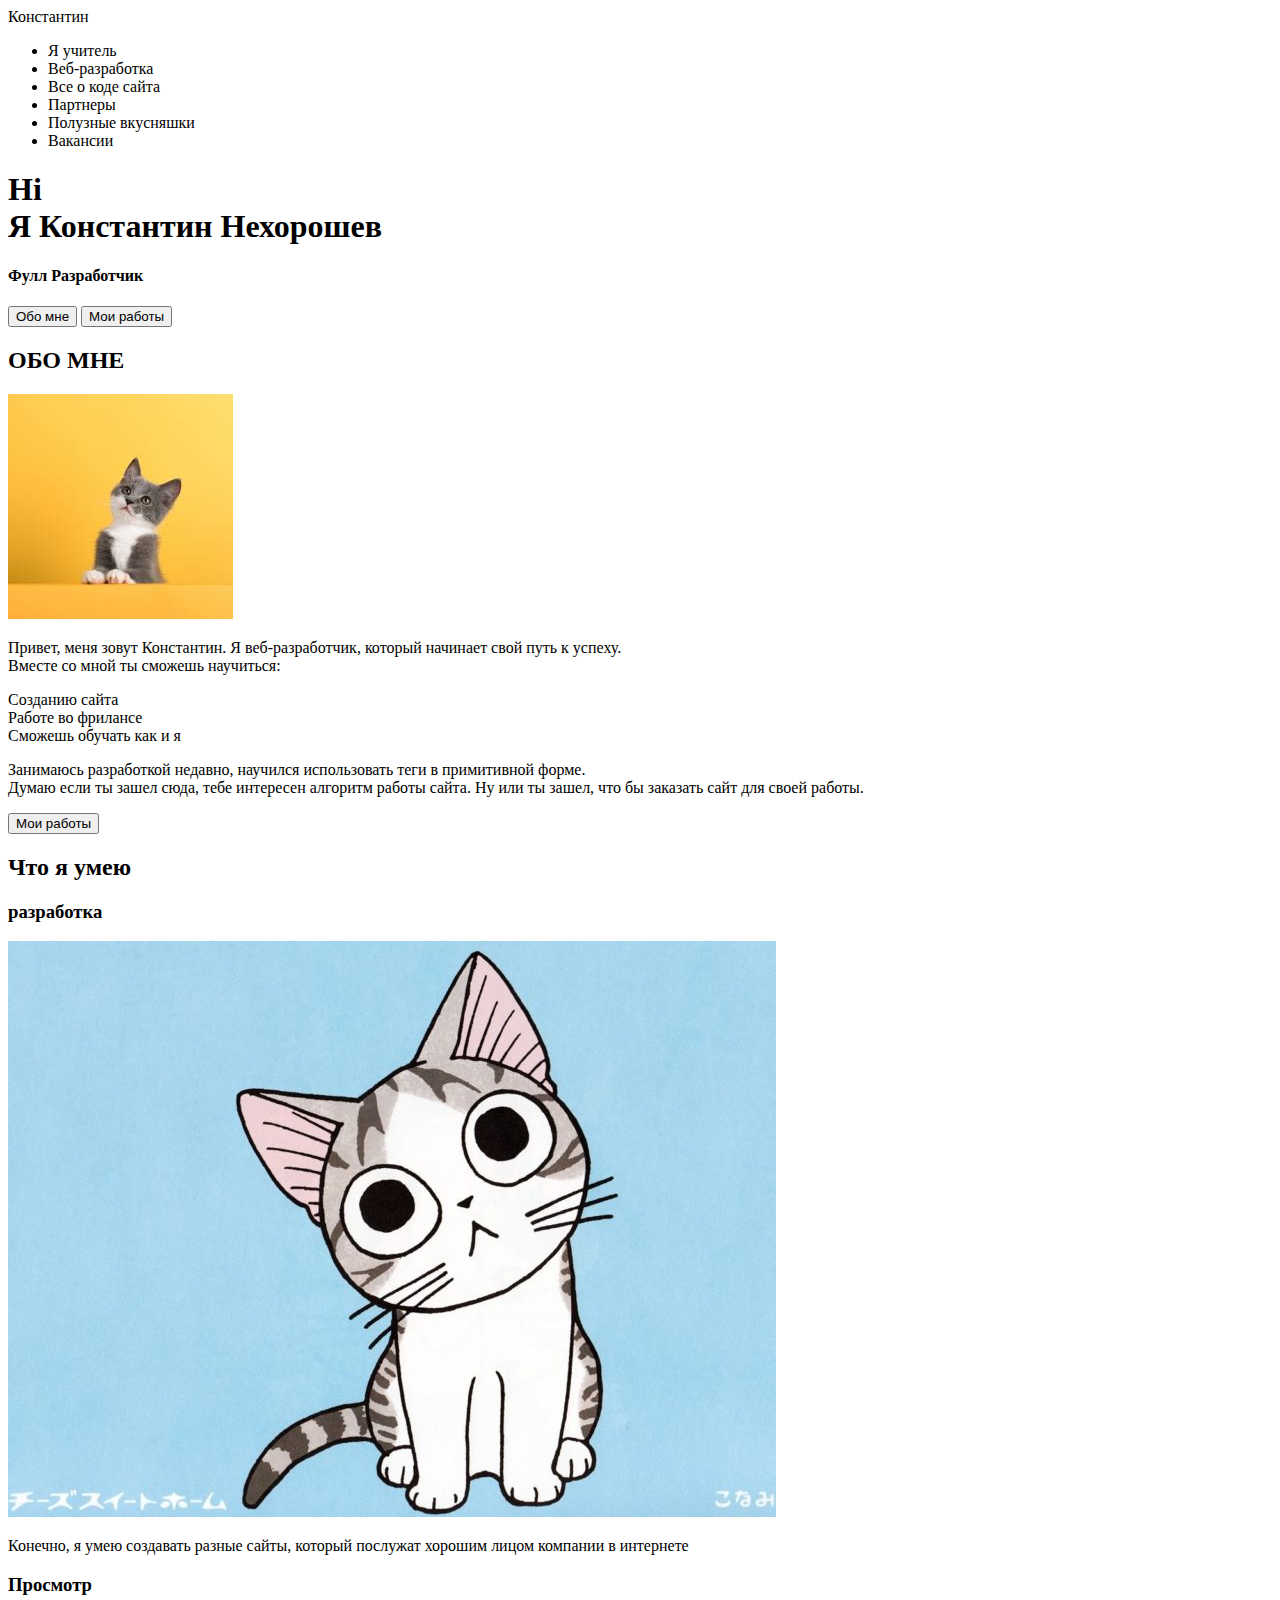
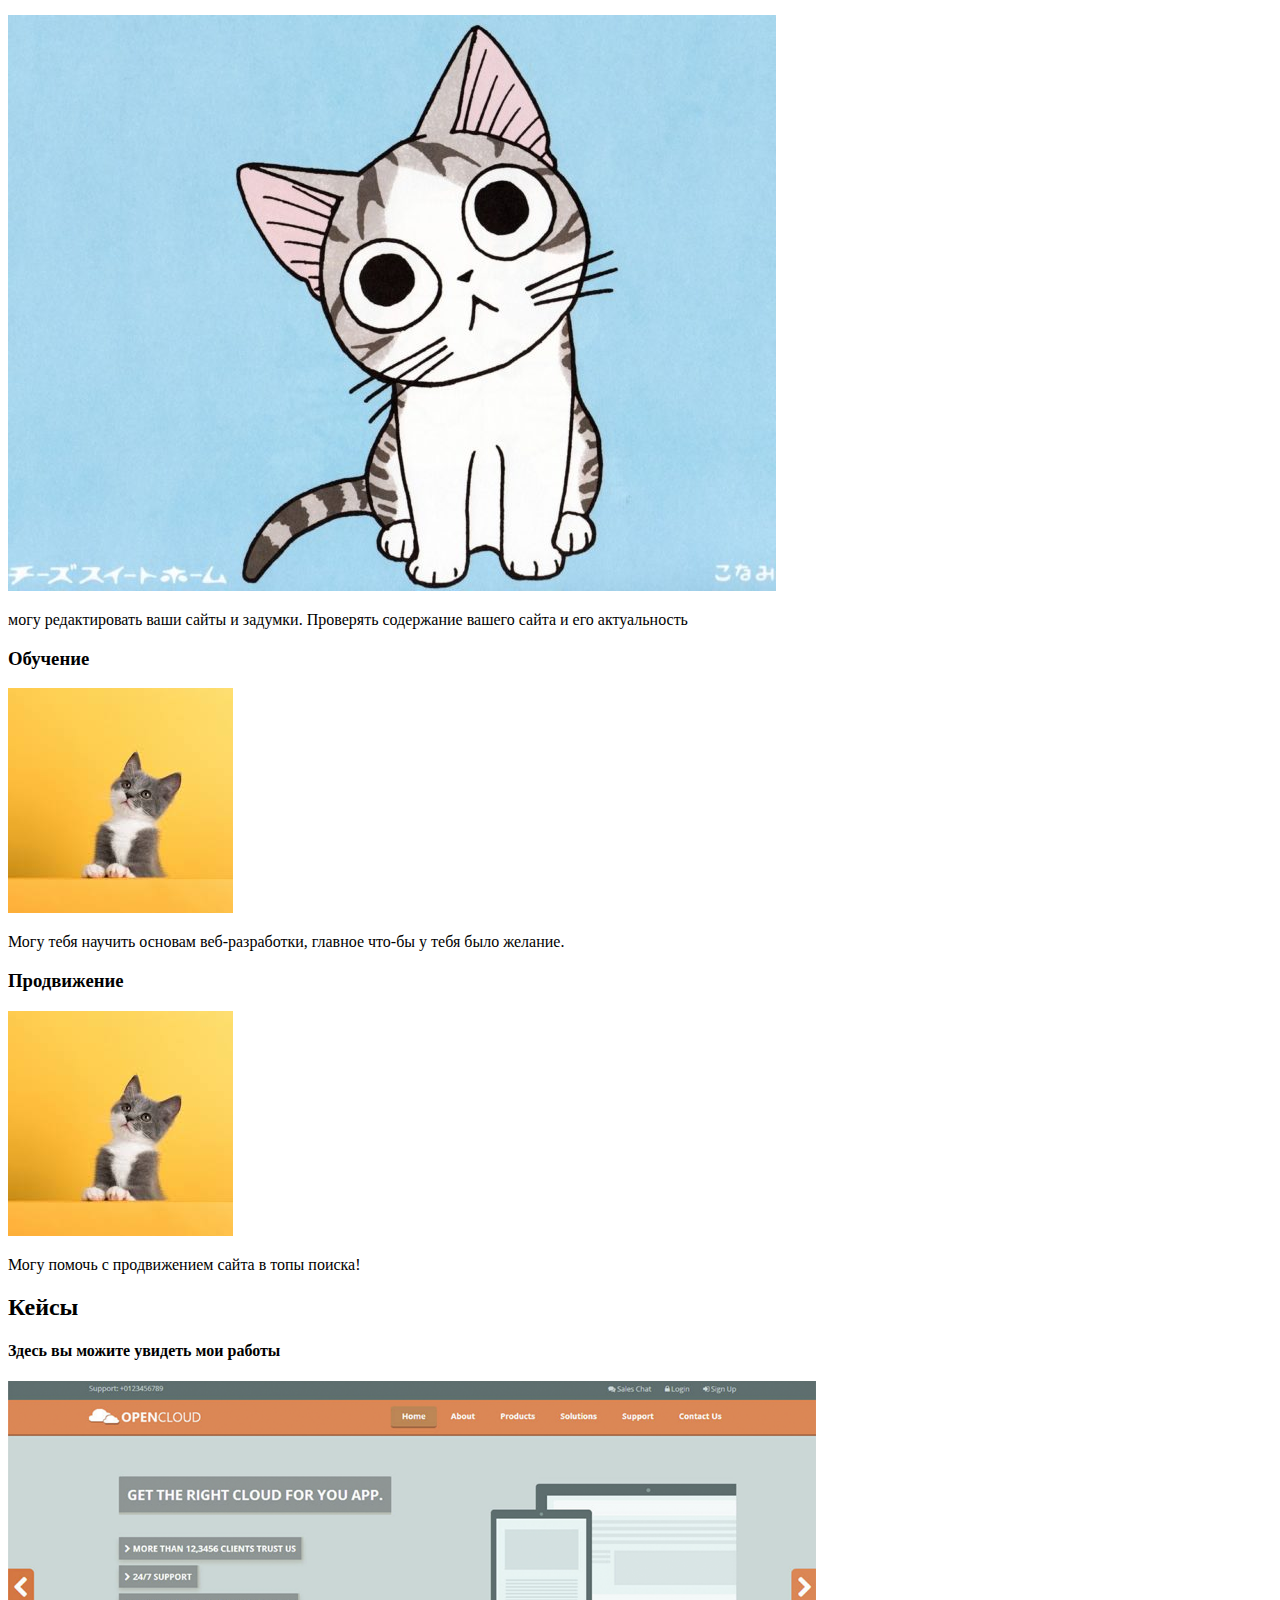
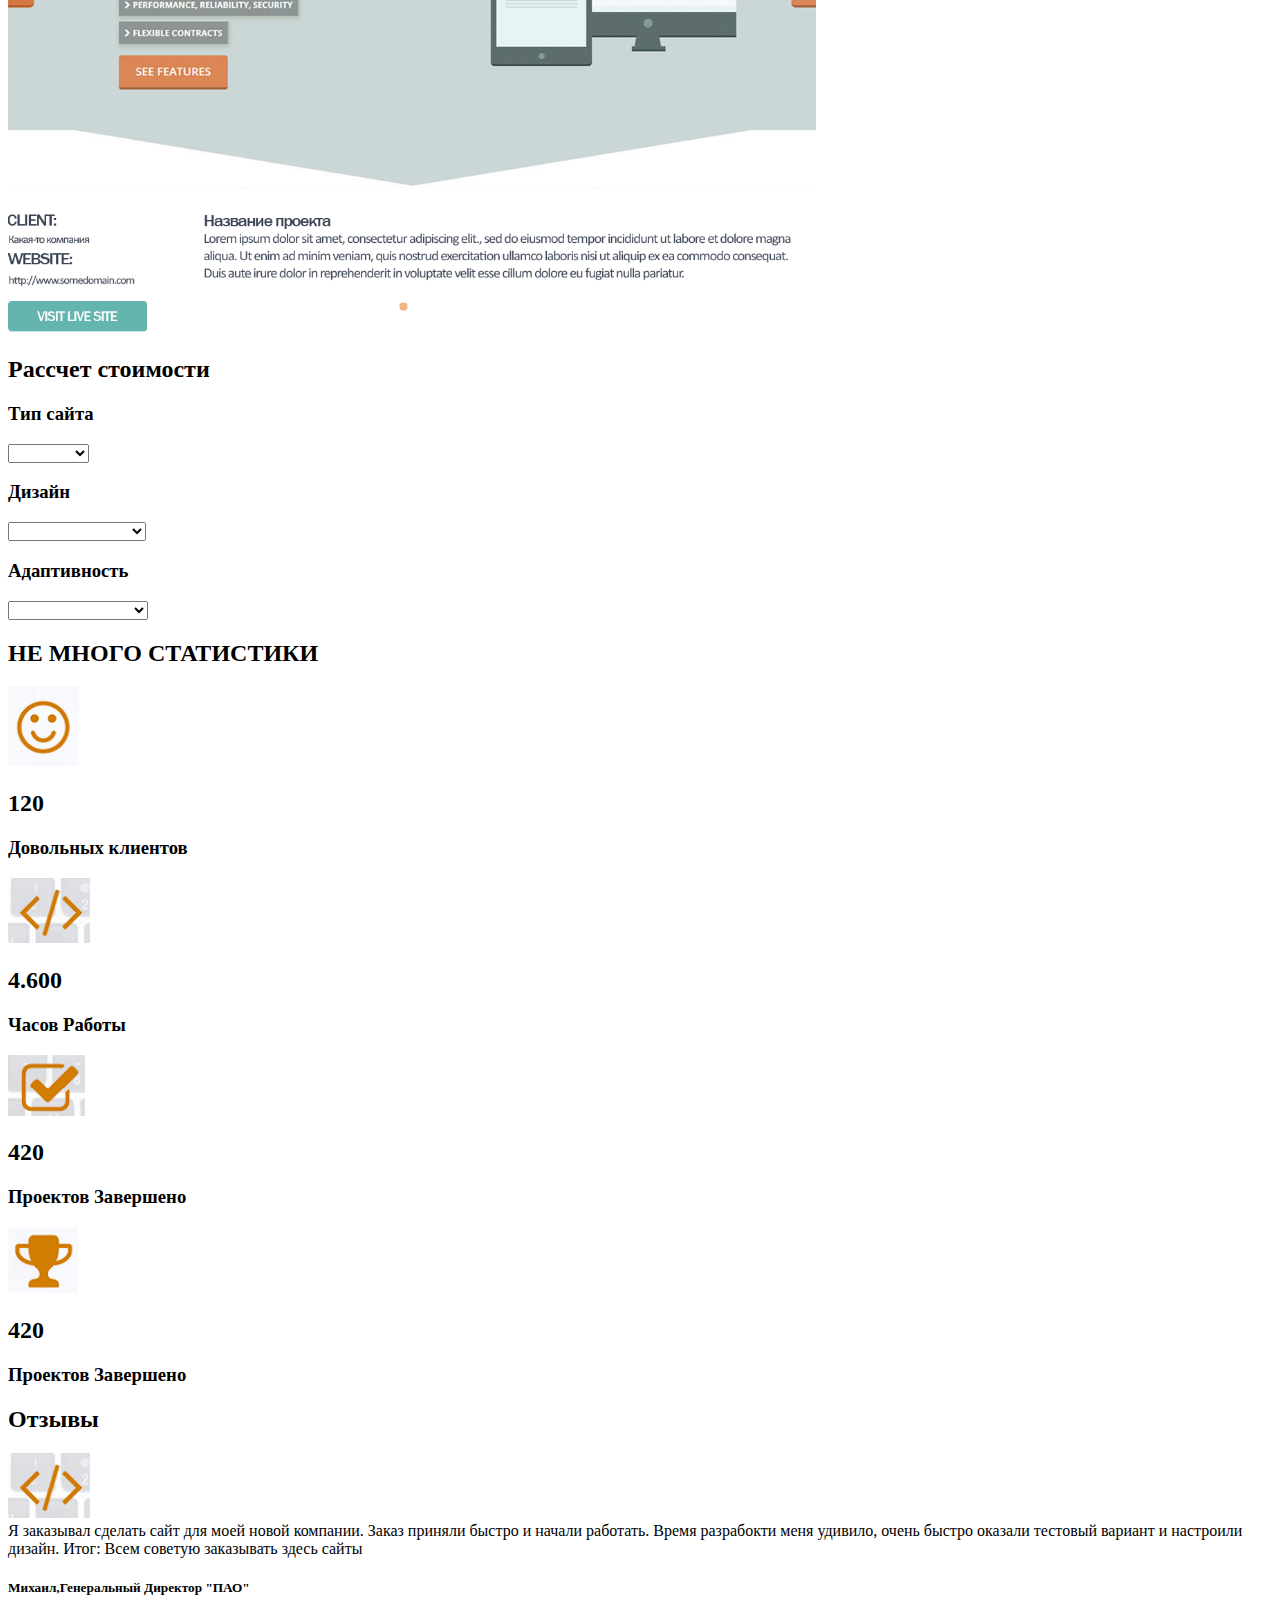
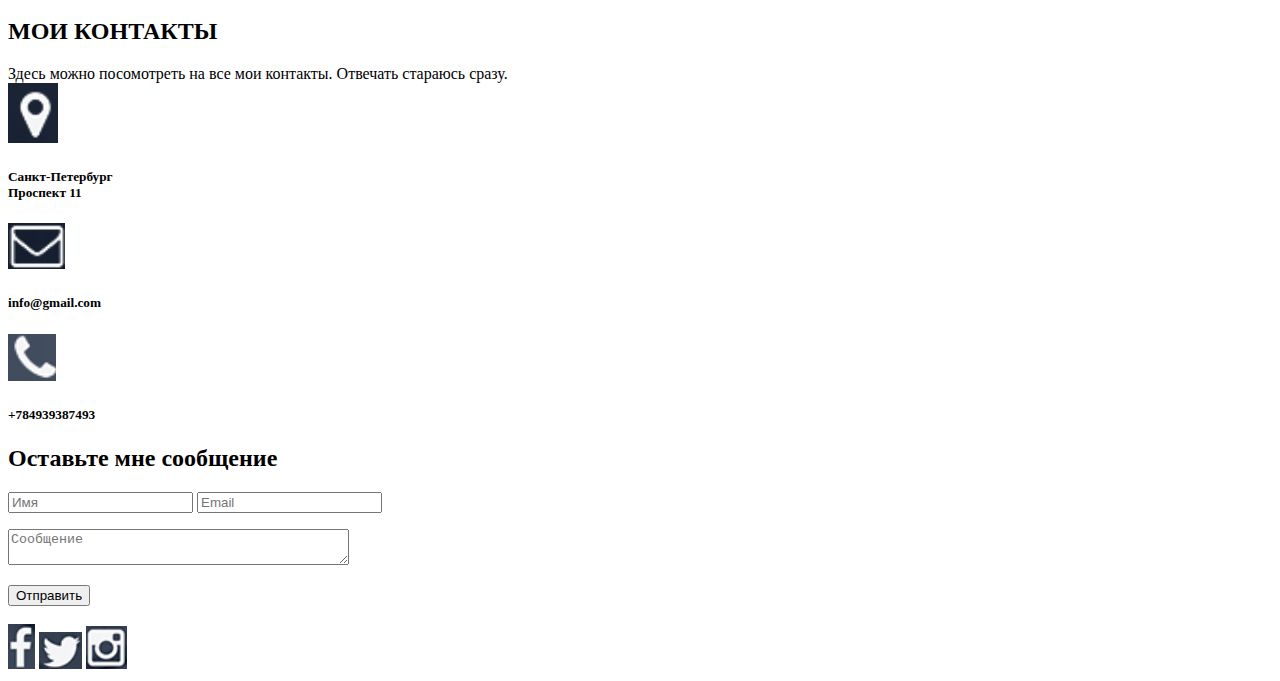
<file: Project/index.html>
<!DOCTYPE html>
<html lang="en">
<head>
    <meta charset="UTF-8">
    <title>я разработчик</title>
    
</head>
<body>
   <header>
      <nav>
       
          <div>Константин</div>
          <div class="logo"></div>
          <div class="menu"><ul>
              <li>Я учитель</li>
              <li>Веб-разработка</li>
              <li>Все о коде сайта</li>
              <li>Партнеры</li>
              <li>Полузные вкусняшки</li>
              <li>Вакансии</li>
          </ul>
          </div>
    </nav>
 </header>
    <div class="main"><div class="title__container">
        <h1>Hi <br> Я Константин Нехорошев</h1>
    <h4>Фулл Разработчик</h4>
      <input type="submit" value="Обо мне">
      <input type="submit" value="Мои работы">
      
       </div> </div>
       <div>
           <h2>ОБО МНЕ</h2>
           <img src="img/3453.jpg" alt="Что-то пошло не так" > <p>
           <span>Привет, меня зовут Константин. Я веб-разработчик, который начинает свой путь к успеху. <br>Вместе со мной ты сможешь научиться: <li>Созданию сайта</li> <li>Работе во фрилансе</li> <li>Сможешь обучать как и я</li></span> </p>
           <spa>Занимаюсь разработкой недавно, научился использовать теги в примитивной форме.<br>Думаю если ты зашел сюда, тебе интересен алгоритм работы сайта. Ну или ты зашел, что бы заказать сайт для своей работы.</spa>
       <p><input type="submit" value="Мои работы"></p> 
       </div>
       <div>
           <h2>Что я умею</h2>
            <div>
              <h3>разработка</h3>
                <a href="https://vk.com/im?sel=-203472929"><img src="img/3r3t-768x576.jpg" alt="Что-то пошло не так"></a>
                  <p>Конечно, я умею создавать разные сайты, который послужат хорошим лицом компании в интернете</p>
            </div>
            <div>
                <h3>Просмотр</h3>
                <a href="https://vk.com/im?sel=-203472929"> <img src="img/3r3t-768x576.jpg" alt="Что-то пошло не так"></a>
                <p>могу редактировать ваши сайты и задумки. Проверять содержание вашего сайта и его актуальность</p>
            </div>
            <div>
               <h3>Обучение</h3>
                <a href="https://vk.com/im?sel=-203472929"> <img src="img/3453.jpg"  alt="что-то пошло не так"></a>
                <p>Могу тебя научить основам веб-разработки, главное что-бы у тебя было желание.</p>
            </div>
            <div>
               <h3>Продвижение</h3>
                <a href="https://vk.com/im?sel=-203472929"> <img src="img/3453.jpg"alt="что-то пошло не так"></a> 
                <p>Могу помочь с продвижением сайта в топы поиска!</p>
            </div>
            <div>
                <h2> Кейсы</h2>
                <h4>Здесь вы можите увидеть мои работы</h4>
                <img src="img/%D0%90%D0%BD%D0%BD%D0%BE%D1%82%D0%B0%D1%86%D0%B8%D1%8F%202021-06-04%20233317.png">
                
            </div>
            <div>
                <h2>Рассчет стоимости</h2>
                <div>
                    <h3>Тип сайта</h3>
                    <select name="list" id="list" >
                    <option value="o"></option>
                    <option value="o1">Простой</option>
                    <option value="o2">Средний</option>
                    <option value="o3">Сложный</option>
                    </select>
                <div> <h3>Дизайн</h3>
                    <select name="list" id="list">
                    <option value="o"></option>
                     <option value="o4">Space Needle</option>
                     <option value="o5">Build in Amsterdam</option>
                     <option value="o6">eTecc Interactive</option>
                     <option value="o4">Nehora Law Firm</option>
                     <option value="o5">Towa</option>
                     <option value="o6">Amazee Labs</option>
                    </select>
                    </div> 
                    <div> <h3>Адаптивность</h3>
                    <select name="list" id="list">
                     <option value="o"></option>
                     <option value="o4">Адаптивный макет</option>
                     <option value="o5">Отзывчивый макет</option>
                     <option value="o6">Смешанный макет.</option>
                    </select>
                    </div>
                </div>
            </div>
            <div>
                <h2>НЕ МНОГО СТАТИСТИКИ</h2>
              <div>
                    <img src="img/smile.png" alt="Что-то пошло не так">
                    <h2><b>120</b></h2>
                    <h3>Довольных клиентов</h3>
              </div>
                <div>
                 <img src="img/Clesh.png" alt="Что-то пошло не так">
                 <h2><b>4.600</b></h2>
                 <h3>Часов Работы</h3>
                </div>
                <div>
                 <img src="img/OK.png" alt="Что-то пошло не так">
                 <h2><b>420</b></h2>
                 <h3>Проектов Завершено</h3>
                </div>  
                <div>
                 <img src="img/First.png" alt="Что-то пошло не так">
                 <h2><b>420</b></h2>
                 <h3>Проектов Завершено</h3>
                </div>
             </div>
             <div>
                 <h2>Отзывы</h2>
                 <img src="img/Clesh.png" alt="Что-то пошло не так"><br>
                 <span>Я заказывал сделать сайт для моей новой компании. Заказ приняли быстро и начали работать. Время разрабокти меня удивило, очень быстро оказали тестовый вариант и настроили дизайн. Итог: Всем советую заказывать здесь сайты</span>
                 <h5><b>Михаил</b>,Генеральный Директор "ПАО"</h5>
             </div>
             <div>
                 <h2>МОИ КОНТАКТЫ</h2>
                 <span>Здесь можно посомотреть на все мои контакты. Отвечать стараюсь сразу.
                 </span>
                 <Div><img src="img/Flag.png" alt="Что-то пошло не так">
                     <h5>Санкт-Петербург<br>Проспект 11</h5></Div>
                 <div><img src="img/%D0%A1%D0%BE%D0%BE%D0%B1.png" alt="Что-то пошло не так"> 
                 <h5>info@gmail.com</h5>
                 </div>
                 <div>
                     <img src="img/Phone.png" alt="Что-то пошло не так">
                     <h5>+784939387493</h5>
                 </div>
                 <div><h2>Оставьте мне сообщение</h2>
                 <input type="text" name="Text_bot" placeholder="Имя">
                 <input type="Email" name="Text" placeholder="Email">
                     <p><textarea name="na" id="1" cols="40" fows="40" placeholder="Сообщение"></textarea></p>
                 </div>
                 <input type="submit" value="Отправить">
             </div>
             <br><div>
                <a href="https://ru-ru.facebook.com"> <img src="img/Facebook.png" alt="что-то пошло не так"></a> 
                <a href="https://twitter.com/?lang=ru"> <img src="img/twitter.png" alt="Что-то пошло не так"></a>
                <a href="https://www.instagram.com/?hl=ru"> <img src="img/Instagram.png" alt="Что-то пошло не так"></a>
             </div>
       </div>
       
    </body>
</html>
</file>
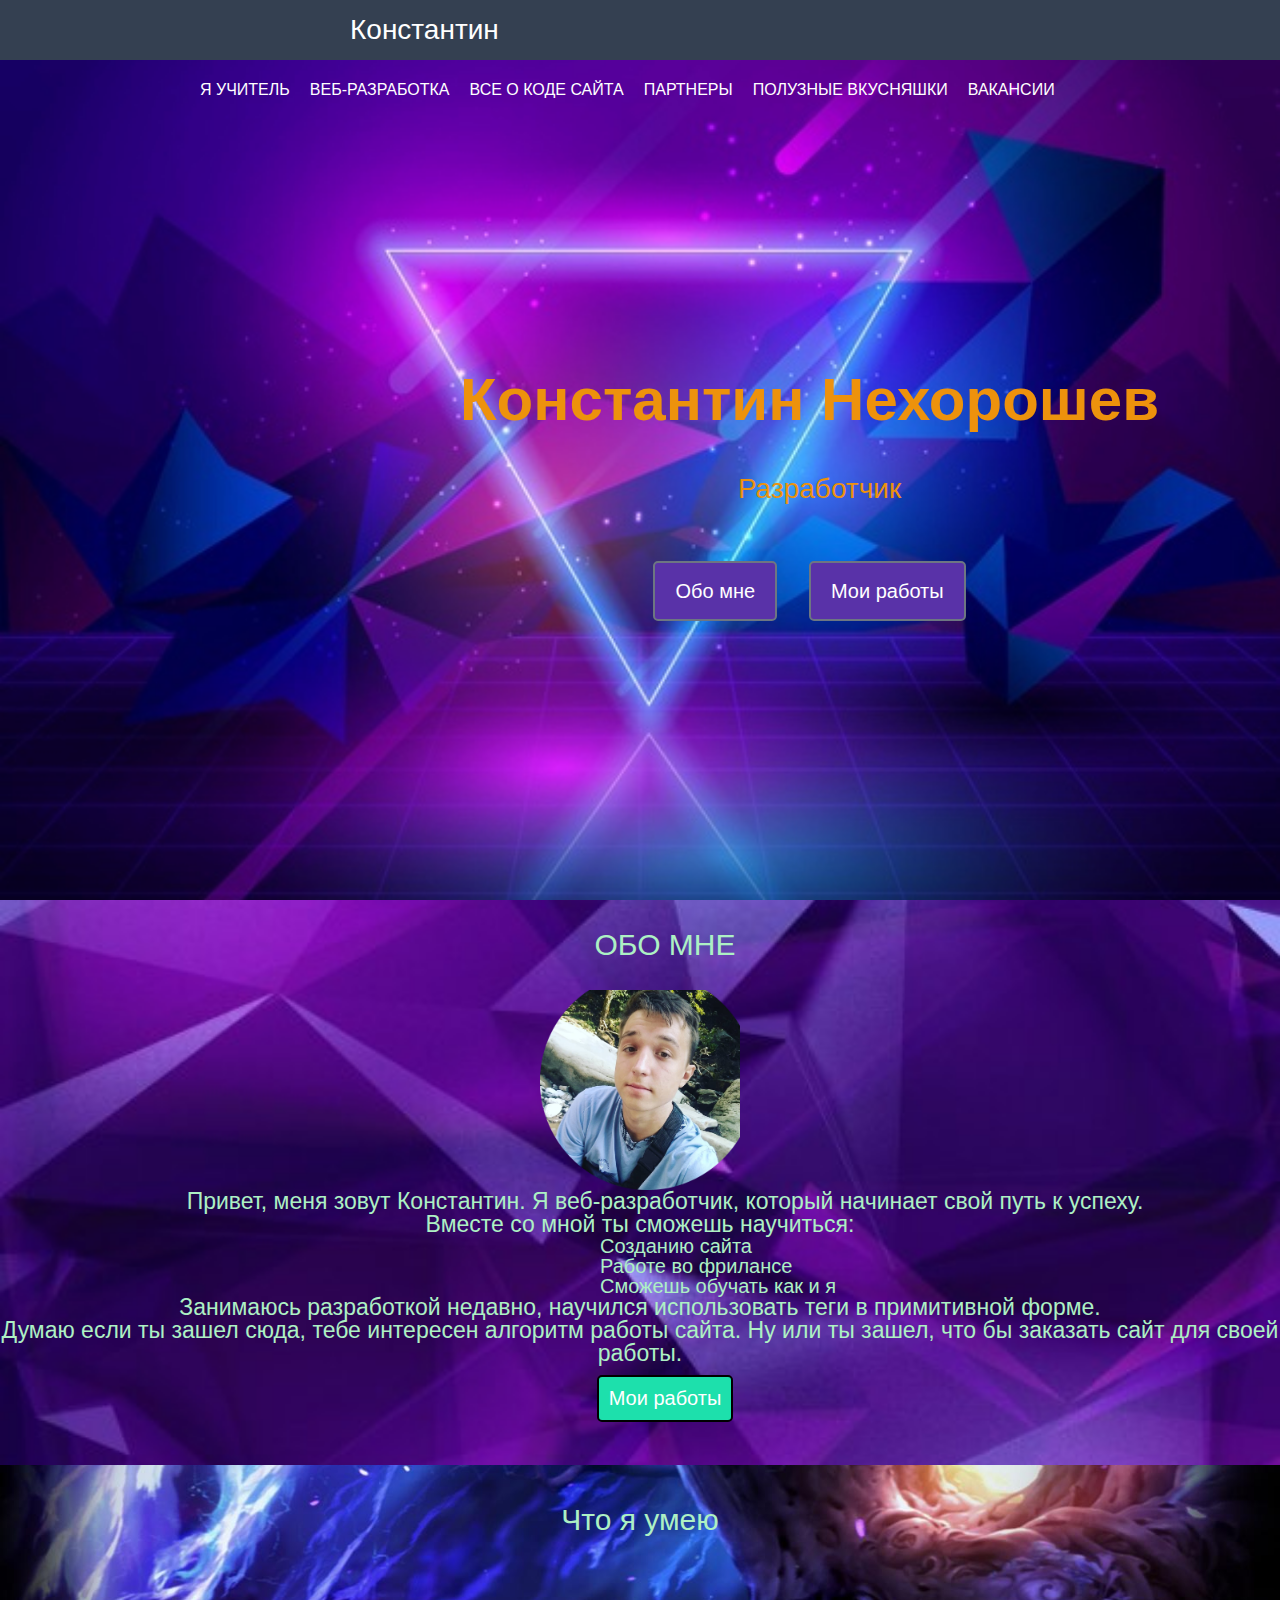
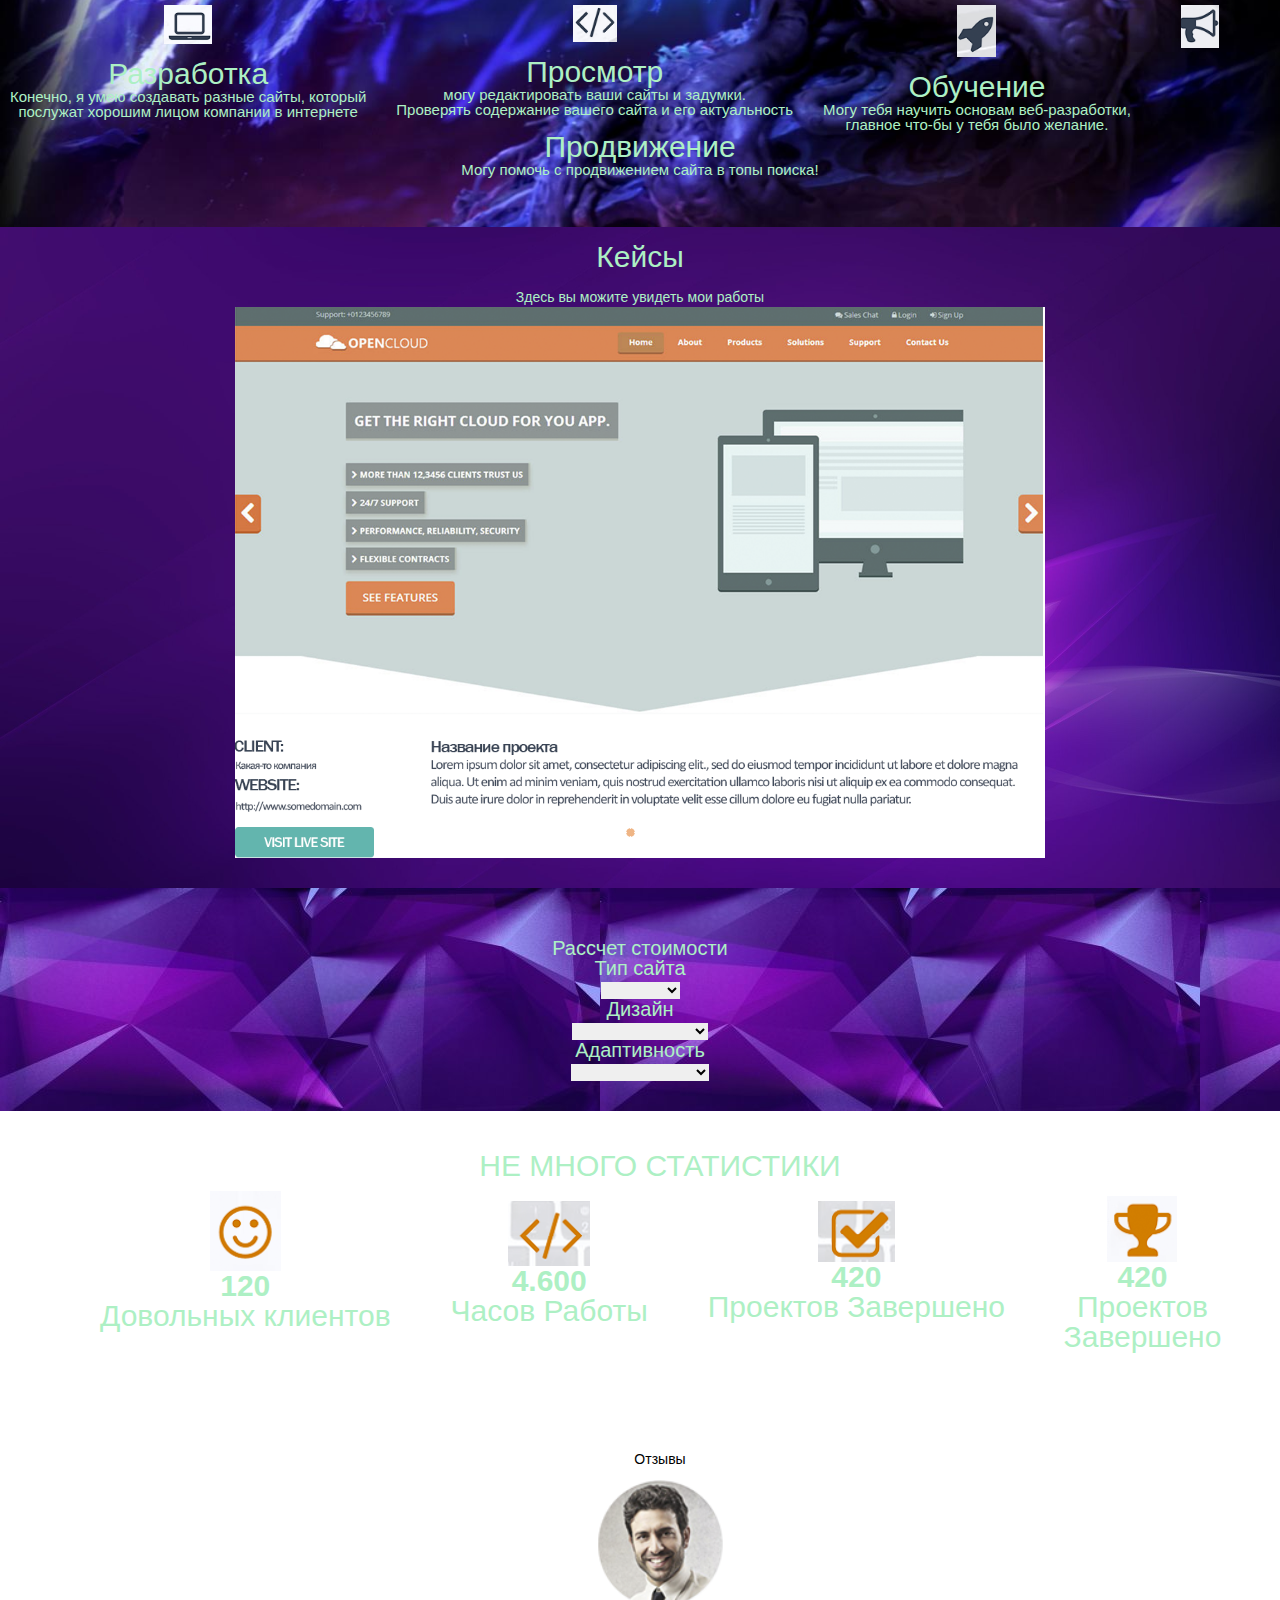
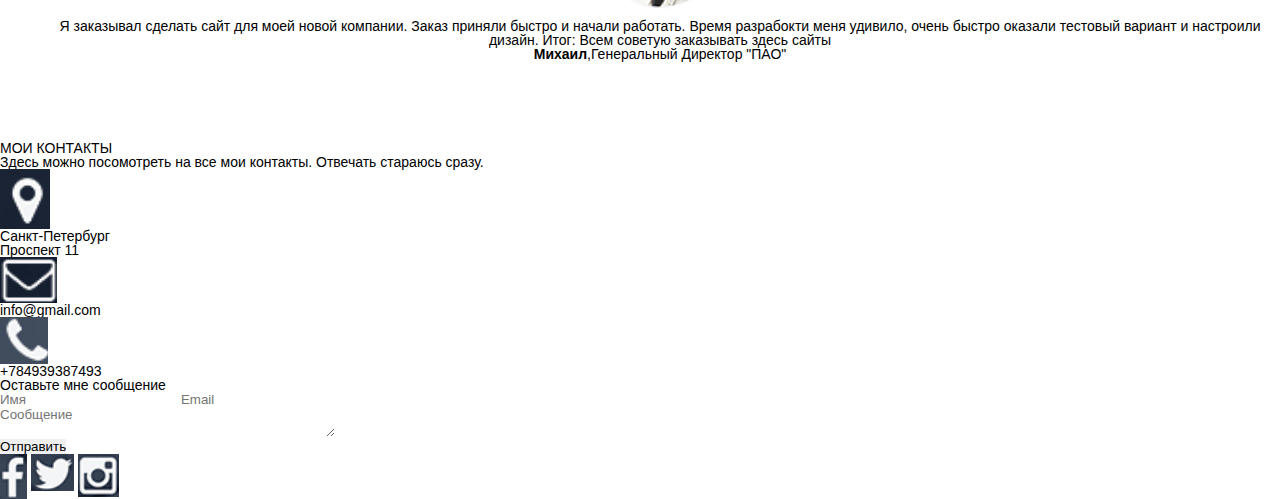
<file: Project/src/index.html>
<!DOCTYPE html>
<html lang="en">
<head>
    <meta charset="UTF-8">
    <title>я разработчик</title>
    <link rel="stylesheet" href="css/reset.css">
    <link rel="stylesheet" href="css/style.css">
    
</head>
<body>
   <header>
      <nav>
          <div class="logo"> Константин</div>
          <div class="menu">
             <ul>
              <li>Я учитель</li>
              <li>Веб-разработка</li>
              <li>Все о коде сайта</li>
              <li>Партнеры</li>
              <li>Полузные вкусняшки</li>
              <li>Вакансии</li>
          </ul></div>
    </nav>
 </header>
    <div class="main"><div class="title__container">
        <h1> Константин Нехорошев</h1>
    <h4>Разработчик</h4>
      <input type="submit" value="Обо мне">
      <input type="submit" value="Мои работы">
      
       </div> </div>
       <div class="info">
           <h2>ОБО МНЕ</h2>
           <img src="img/%D0%BB%D0%B8%D1%86%D1%80.png" width="200px" height="200px"/ alt="Что-то пошло не так" > <p>
           <span>Привет, меня зовут Константин. Я веб-разработчик, который начинает свой путь к успеху. <br>Вместе со мной ты сможешь научиться: <li>Созданию сайта</li> <li>Работе во фрилансе</li> <li>Сможешь обучать как и я</li></span> </p>
           <span class="text_1">Занимаюсь разработкой недавно, научился использовать теги в примитивной форме.<br>Думаю если ты зашел сюда, тебе интересен алгоритм работы сайта. Ну или ты зашел, что бы заказать сайт для своей работы.</span>
       <p><input  type="submit" value="Мои работы"></p> 
       <br>
       </div>
      <div class="skills"> 
          <div class="h2">
           <h2>Что я умею</h2>
       </div>
           <div class=h3>
            <div class=h3_1>
                <a href="https://vk.com/im?sel=-203472929"><img src="img/%D0%BD%D0%BE%D1%83%D1%82.png" alt="Что-то пошло не так"></a><br><br>
                 <h3>Разработка</h3>
                  <p>Конечно, я умею создавать разные сайты, который<br> послужат хорошим лицом компании в интернете</p>
            </div>
            <div class=h3_2>
                <a href="https://vk.com/im?sel=-203472929"> <img src="img/%D1%81%D0%BB%D1%8D%D1%88.png" alt="Что-то пошло не так"></a><br><br>
                <h3>Просмотр</h3>
                <p>могу редактировать ваши сайты и задумки.<br>Проверять содержание вашего сайта и его актуальность</p>
            </div>
            <div class=h3_3>
                <a href="https://vk.com/im?sel=-203472929"> <img src="img/%D1%80%D0%B0%D0%BA%D0%B5%D1%82%D0%B0.png"  alt="что-то пошло не так"></a><br> <br>
                <h3>Обучение</h3>
                <p>Могу тебя научить основам веб-разработки,<br> главное что-бы у тебя было желание.</p>
            </div>
            <div class=h3_4>
                <a href="https://vk.com/im?sel=-203472929"> <img src="img/%D1%80%D1%83%D0%BA%D0%BE%D0%BF%D0%BE%D1%80.png"alt="что-то пошло не так"></a> <br> <br>
                <h3>Продвижение</h3>
                <p>Могу помочь с продвижением сайта в топы поиска!</p>
            </div>
       </div>
    </div>
            <div class="key">
                <h2> Кейсы</h2>
                <h4>Здесь вы можите увидеть мои работы</h4>
                <img src="img/%D0%90%D0%BD%D0%BD%D0%BE%D1%82%D0%B0%D1%86%D0%B8%D1%8F%202021-06-04%20233317.png">
                
            </div>
            <div class="ras">
                <h2>Рассчет стоимости</h2>
                <div>
                    <h3>Тип сайта</h3>
                    <select name="list" id="list" >
                    <option value="o"></option>
                    <option value="o1">Простой</option>
                    <option value="o2">Средний</option>
                    <option value="o3">Сложный</option>
                    </select>
                <div> <h3>Дизайн</h3>
                    <select name="list" id="list">
                    <option value="o"></option>
                     <option value="o4">Space Needle</option>
                     <option value="o5">Build in Amsterdam</option>
                     <option value="o6">eTecc Interactive</option>
                     <option value="o4">Nehora Law Firm</option>
                     <option value="o5">Towa</option>
                     <option value="o6">Amazee Labs</option>
                    </select>
                    </div> 
                    <div> <h3>Адаптивность</h3>
                    <select name="list" id="list">
                     <option value="o"></option>
                     <option value="o4">Адаптивный макет</option>
                     <option value="o5">Отзывчивый макет</option>
                     <option value="o6">Смешанный макет.</option>
                    </select>
                    </div>
                </div>
            </div>
            <div class="static">
                <h2>НЕ МНОГО СТАТИСТИКИ</h2>
              <div class="img1">
                    <img src="img/smile.png" alt="Что-то пошло не так">
                    <h2><b>120</b></h2>
                    <h3>Довольных клиентов</h3>
              </div>
                <div class="img2">
                 <img src="img/Clesh.png" alt="Что-то пошло не так">
                 <h2><b>4.600</b></h2>
                 <h3>Часов Работы</h3>
                </div>
                <div class="img3">
                 <img src="img/OK.png" alt="Что-то пошло не так">
                 <h2><b>420</b></h2>
                 <h3>Проектов Завершено</h3>
                </div>  
                <div class="img4">
                 <img src="img/First.png" alt="Что-то пошло не так">
                 <h2><b>420</b></h2>
                 <h3>Проектов Завершено</h3>
                </div>
             </div>
             <div>
             <div class="ot">
                 <h2>Отзывы</h2>
                 <img src="img/Client.png" alt="Что-то пошло не так"><br>
                 <span>Я заказывал сделать сайт для моей новой компании. Заказ приняли быстро и начали работать. Время разрабокти меня удивило, очень быстро оказали тестовый вариант и настроили дизайн. Итог: Всем советую заказывать здесь сайты</span>
                 <h5><b>Михаил</b>,Генеральный Директор "ПАО"</h5>
             </div>
             <div>
                 <h2>МОИ КОНТАКТЫ</h2>
                 <span>Здесь можно посомотреть на все мои контакты. Отвечать стараюсь сразу.
                 </span>
                 <Div><img src="img/Flag.png" alt="Что-то пошло не так">
                     <h5>Санкт-Петербург<br>Проспект 11</h5></Div>
                 <div><img src="img/%D0%A1%D0%BE%D0%BE%D0%B1.png" alt="Что-то пошло не так"> 
                 <h5>info@gmail.com</h5>
                 </div>
                 <div>
                     <img src="img/Phone.png" alt="Что-то пошло не так">
                     <h5>+784939387493</h5>
                 </div>
                 <div><h2>Оставьте мне сообщение</h2>
                 <input type="text" name="Text_bot" placeholder="Имя">
                 <input type="Email" name="Text" placeholder="Email">
                     <p><textarea name="na" id="1" cols="40" fows="40" placeholder="Сообщение"></textarea></p>
                 </div>
                 <input type="submit" value="Отправить">
             </div>
            <div>
                <a href="https://ru-ru.facebook.com"> <img src="img/Facebook.png" alt="что-то пошло не так"></a> 
                <a href="https://twitter.com/?lang=ru"> <img src="img/twitter.png" alt="Что-то пошло не так"></a>
                <a href="https://www.instagram.com/?hl=ru"> <img src="img/Instagram.png" alt="Что-то пошло не так"></a>
             </div>
       </div>
       
    </body>
</html>
</file>
<file: Project/src/css/style.css>
body{
    font-family: Arial, sans-serif;
  
}
nav{
    width:100%;
    height: 60px;
    background: #344051;
}
.logo{
    color: #fff;
    font-size: 28px;
    line-height: 60px;
    padding-left: 350px;
    float:left
}
.menu{
    float: left;
    padding-left: 200px;
}
.menu li{
    float: left;
    line-height: 60px;
    color:#fff;
    margin-right: 20px;
    font-size: 16px;
    text-transform: uppercase;
}
.main{
    width: 100%;
    height:calc(100% - 60px);
    background: url(../img/neon-lights-background-theme_52683-44625.jpg) center/cover no-repeat;
}    
.title__container{
    float: left;
    margin: 250px 0px 0px 460px;
    text-align: center;
    color: #ed920c; 
}
.title__container h1{
    font-size: 60px;
    font-weight: bold;
    color: #ed920c; 
}
.title__container h4{
    margin: 45px 0px 0px 20px;
    font-size: 28px;
    color:#ed920c; 
}
.title__container input{
    height: 60px;
    text-align: center;
    border: 2px solid #6d7682;
    background: none;
    border-radius: 5px;
    font-size: 20px;
    padding: 0px 20px;
    margin:58px 14px 0px 14px ;
    color: white;
}
.main input{
    background-color: #5932a8;
}
.info{
   
    float: center;
    text-align: center;
    color: #adf0c4;
    text-indent:50px;
    font-size: 23px;
    background: url(../img/%D1%84%D0%BE%D0%BD4.png) center/cover no-repeat;
}
.info h2{
    font-size: 30px;
    line-height: 90px;
    text-align: center;
    
    
}
.info li{
   text-align: left;
    font-size: 20px;
    padding-left: 550px;
    
}

.skills{
      background: url(../img/%D1%84%D0%BE%D0%BD7.png) center/cover no-repeat;
    text-align: center;
}
.info input{
    border: solid 2px #000;
    font-size: 20px;
    margin: 10px 0px 20px 0px;
    background-color: #1de0ac;
    padding: 10px;
  color: white;
    border-radius: 5px;
}
.skills h2{
     font-size: 30px;
    line-height: 90px;
    text-align: center;
}
.skills{
    float: center;
   padding: 10px;
    font-size: 15px;
   color:#adf0c4;
}
.h3{
    margin: 40px 0px 40px 0px;
}
.h3_1{
float: left;
    
}
.h3_2{
    float: left;
     margin-left: 30px;
}
.h3_3{
    float: left;
    margin-left: 30px;
}
.h3_1 h3{
   font-size: 30px;
}
.h3_2 h3{
    font-size: 30px;
}
.h3_3 h3{
    font-size: 30px;
}
.h3_4 h3{
    font-size: 30px;
}
.key{
    text-align: center;
    float: center;
    background: url(../img/%D1%84%D0%BE%D0%BD6.png) center/cover no-repeat;
    color: #adf0c4;
    padding-top: 20px; 
    padding-bottom: 30px;
    line-height:20px;
}
.key h2{
    font-size: 30px;
    padding-bottom: 20px;
}
.ras{
    font-size: 20px;
    text-align: center;
    background: url(../img/%D1%84%D0%BE%D0%BD4.png);
    padding:50px 0px 30px 0px;
    color: #adf0c4;
}
.static{
    
    text-align: center;
    font-size: 30px;
    color: #adf0c4;
    margin:40px 0px 20px 40px;
}
.img1{
    float: left;
    margin:10px 0px 20px 60px;
    
}
.img2{
    float: left;
    padding: 20px 0px 20px 60px;
    
}
.img3{
    float: left;
    padding: 20px 0px 20px 60px;
    
}
.img4{
    float:;
margin: 15px 0px 20px 60px;
    
}
.ot{
    text-align: center;
    margin: 50px 0px 40px;
    padding: 50px 0px 40px 40px;
}
</file>
